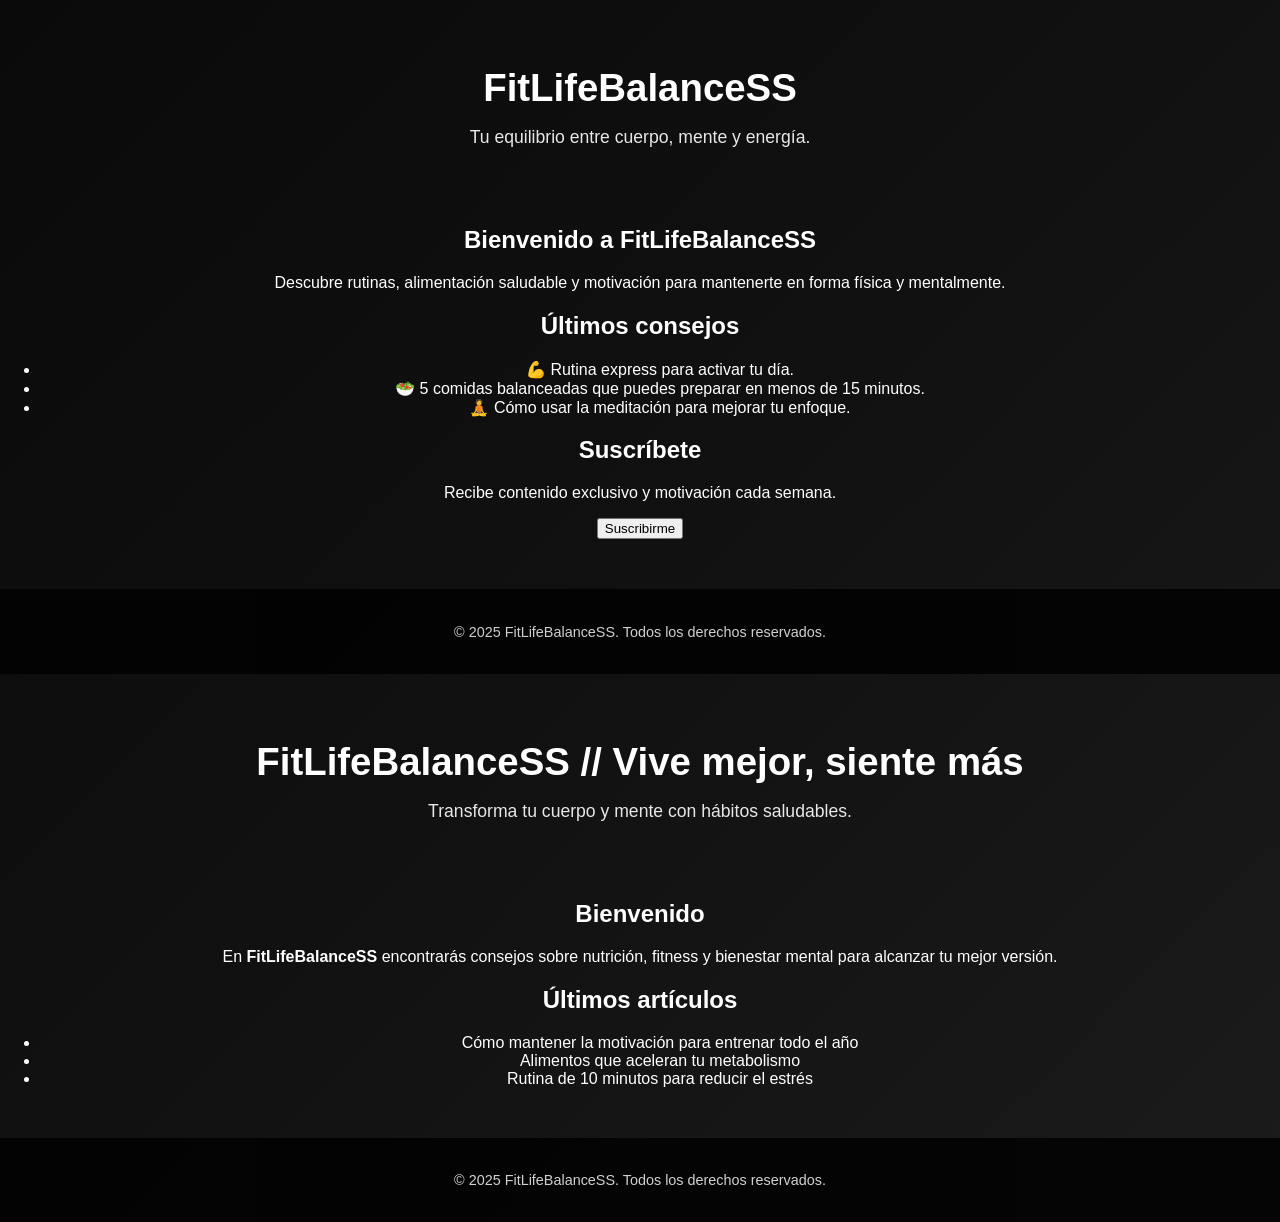
<file: index.html>
<!DOCTYPE html>
<html lang="es">
<head>
<!DOCTYPE html>
<html lang="es">
<head>
  <meta charset="UTF-8" />
  <meta name="viewport" content="width=device-width, initial-scale=1.0" />
  <meta name="google-site-verification" content="knT21FHKrk2WkB4xBD6UBNS8OH6L0HK5zi_acnEGsdk" />
  <title>FitLifeBalanceSS // Salud, Energía y Motivación</title>
  <link rel="stylesheet" href="style.css" />
</head>

<body>
  <header>
    <h1>FitLifeBalanceSS</h1>
    <p>Tu equilibrio entre cuerpo, mente y energía.</p>
  </header>

  <main>
    <section class="intro">
      <h2>Bienvenido a FitLifeBalanceSS</h2>
      <p>
        Descubre rutinas, alimentación saludable y motivación para mantenerte en forma física y mentalmente.
      </p>
    </section>

    <section class="content">
      <h2>Últimos consejos</h2>
      <ul>
        <li>💪 Rutina express para activar tu día.</li>
        <li>🥗 5 comidas balanceadas que puedes preparar en menos de 15 minutos.</li>
        <li>🧘 Cómo usar la meditación para mejorar tu enfoque.</li>
      </ul>
    </section>

    <section class="subscribe">
      <h2>Suscríbete</h2>
      <p>Recibe contenido exclusivo y motivación cada semana.</p>
      <button>Suscribirme</button>
    </section>
  </main>

  <footer>
    <p>© 2025 FitLifeBalanceSS. Todos los derechos reservados.</p>
  </footer>
</body>
</html>

</head>
<body>
    <header>
        <h1>FitLifeBalanceSS // Vive mejor, siente más</h1>
        <p>Transforma tu cuerpo y mente con hábitos saludables.</p>
    </header>

    <section id="intro">
        <h2>Bienvenido</h2>
        <p>En <strong>FitLifeBalanceSS</strong> encontrarás consejos sobre nutrición, fitness y bienestar mental para alcanzar tu mejor versión.</p>
    </section>

    <section id="blog">
        <h2>Últimos artículos</h2>
        <ul>
            <li>Cómo mantener la motivación para entrenar todo el año</li>
            <li>Alimentos que aceleran tu metabolismo</li>
            <li>Rutina de 10 minutos para reducir el estrés</li>
        </ul>
    </section>

    <footer>
        <p>© 2025 FitLifeBalanceSS. Todos los derechos reservados.</p>
    </footer>
</body>
</html>
</file>
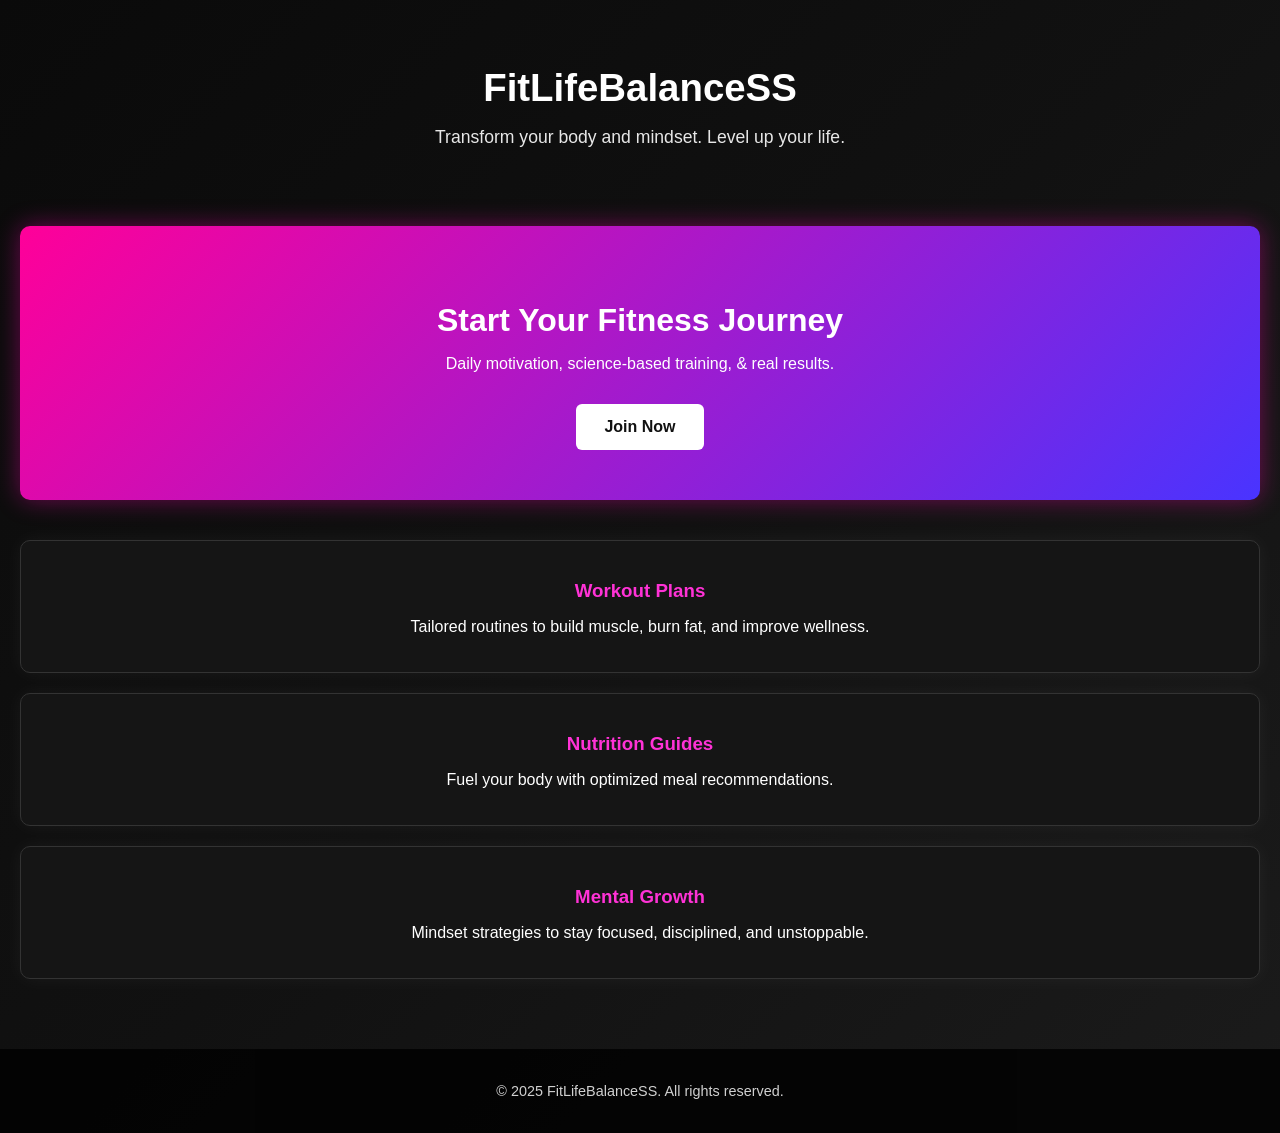
<file: index 1.html>
<!DOCTYPE html>
<html lang="en">
<head>
<meta charset="UTF-8">
<meta name="viewport" content="width=device-width, initial-scale=1.0">
<title>FitLifeBalanceSS</title>
<link rel="stylesheet" href="style.css">
</head>
<body>
<header>
  <h1>FitLifeBalanceSS</h1>
  <p>Transform your body and mindset. Level up your life.</p>
</header>

<section class="hero">
  <h2>Start Your Fitness Journey</h2>
  <p>Daily motivation, science-based training, & real results.</p>
  <a href="#" class="cta-button">Join Now</a>
</section>

<section class="features">
  <div class="feature-card">
    <h3>Workout Plans</h3>
    <p>Tailored routines to build muscle, burn fat, and improve wellness.</p>
  </div>
  <div class="feature-card">
    <h3>Nutrition Guides</h3>
    <p>Fuel your body with optimized meal recommendations.</p>
  </div>
  <div class="feature-card">
    <h3>Mental Growth</h3>
    <p>Mindset strategies to stay focused, disciplined, and unstoppable.</p>
  </div>
</section>

<footer>
  <p>© 2025 FitLifeBalanceSS. All rights reserved.</p>
</footer>
</body>
</html>
</file>
<file: style.css>
body {
  margin: 0;
  font-family: Arial, sans-serif;
  background: linear-gradient(135deg, #0a0a0a, #111, #1b1b1b);
  color: #fff;
  text-align: center;
}

header {
  padding: 40px 20px;
}

header h1 {
  font-size: 2.4rem;
  font-weight: bold;
  margin-bottom: 10px;
}

header p {
  font-size: 1.1rem;
  opacity: 0.9;
}

.hero {
  padding: 50px 20px;
  background: linear-gradient(135deg, #ff0099, #4934ff);
  border-radius: 10px;
  margin: 20px;
  box-shadow: 0 0 25px rgba(255, 0, 180, 0.4);
}

.hero h2 {
  font-size: 2rem;
  margin-bottom: 10px;
}

.cta-button {
  background: #fff;
  color: #111;
  padding: 14px 28px;
  border-radius: 6px;
  text-decoration: none;
  font-weight: bold;
  font-size: 1rem;
  display: inline-block;
  margin-top: 15px;
  transition: 0.3s;
}

.cta-button:hover {
  background: #ffe600;
  color: #000;
  transform: scale(1.05);
}

.features {
  display: flex;
  flex-direction: column;
  gap: 20px;
  padding: 20px;
}

.feature-card {
  background: #151515;
  padding: 20px;
  border-radius: 10px;
  border: 1px solid #333;
  box-shadow: 0 0 20px rgba(255,255,255,0.05);
}

.feature-card h3 {
  margin-bottom: 8px;
  color: #ff32d6;
}

footer {
  margin-top: 50px;
  padding: 20px;
  background: #000;
  opacity: 0.8;
  font-size: 0.9rem;
}
</file>
